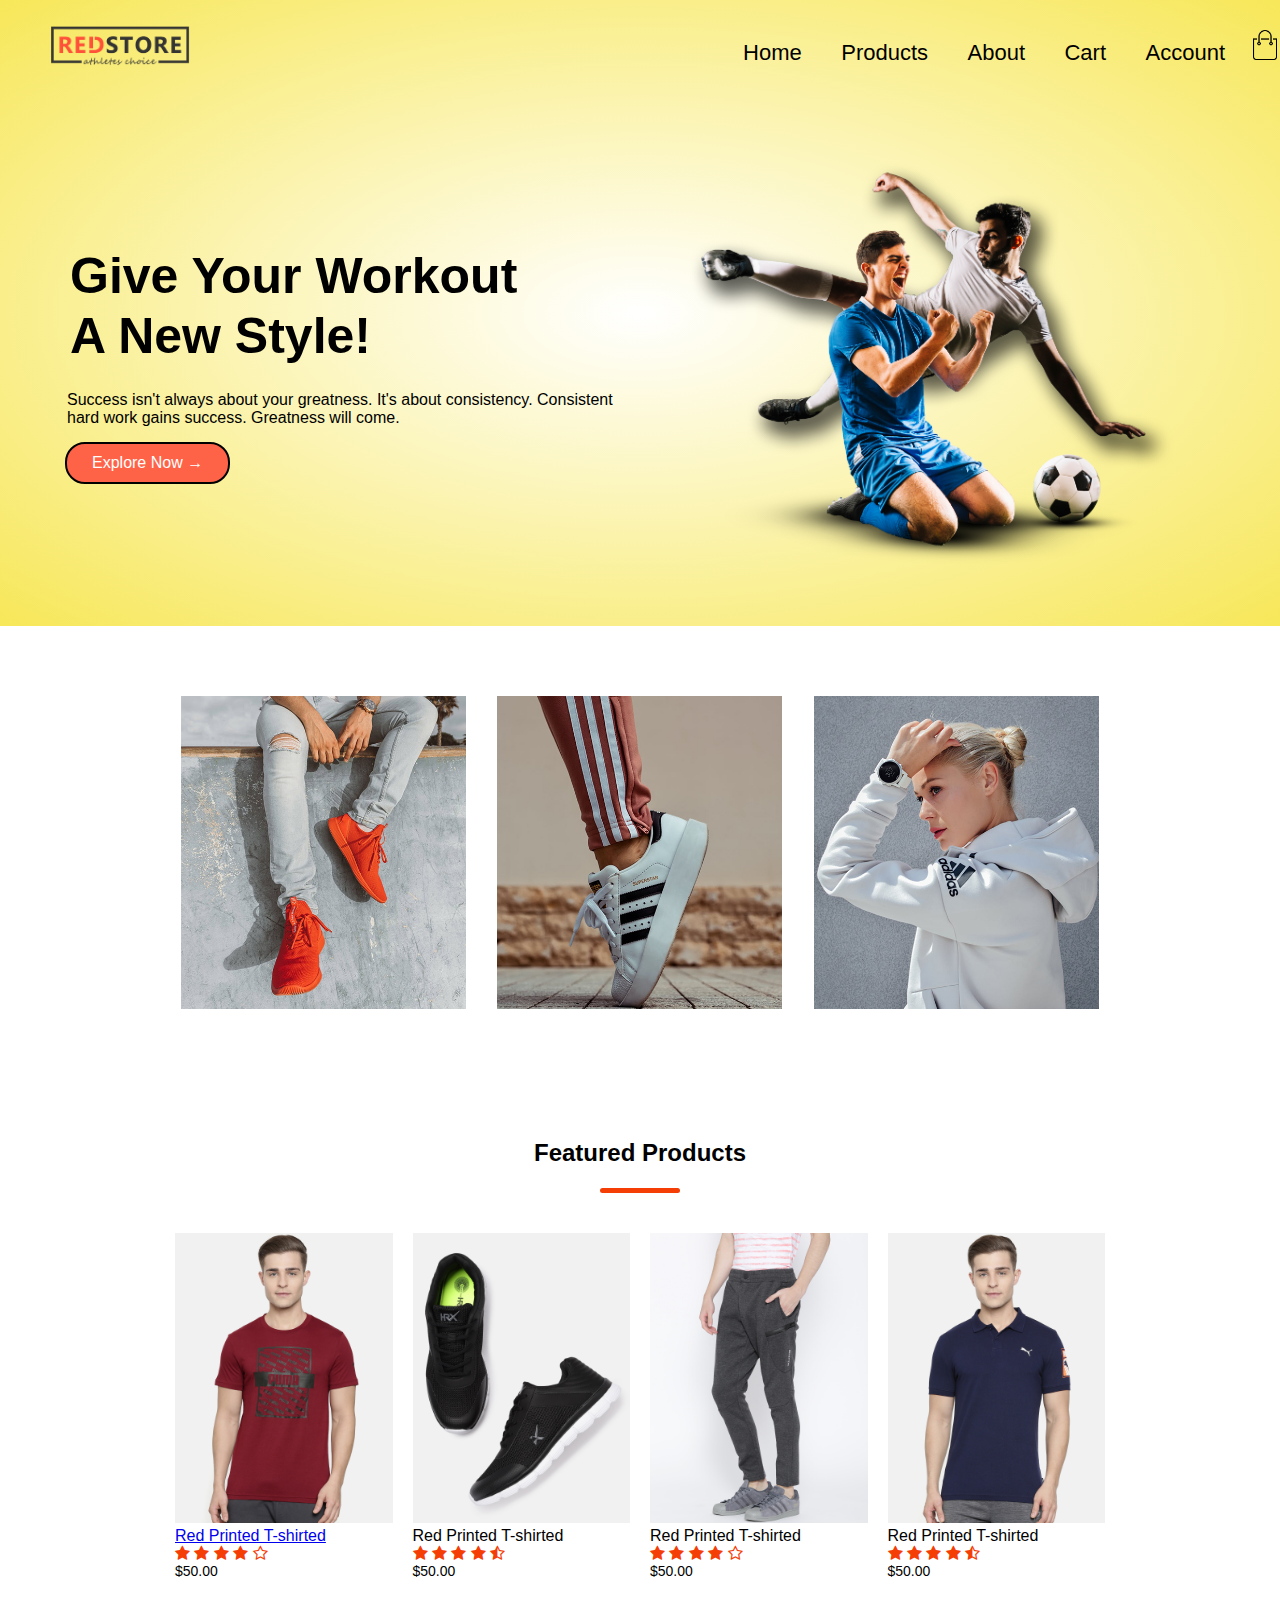
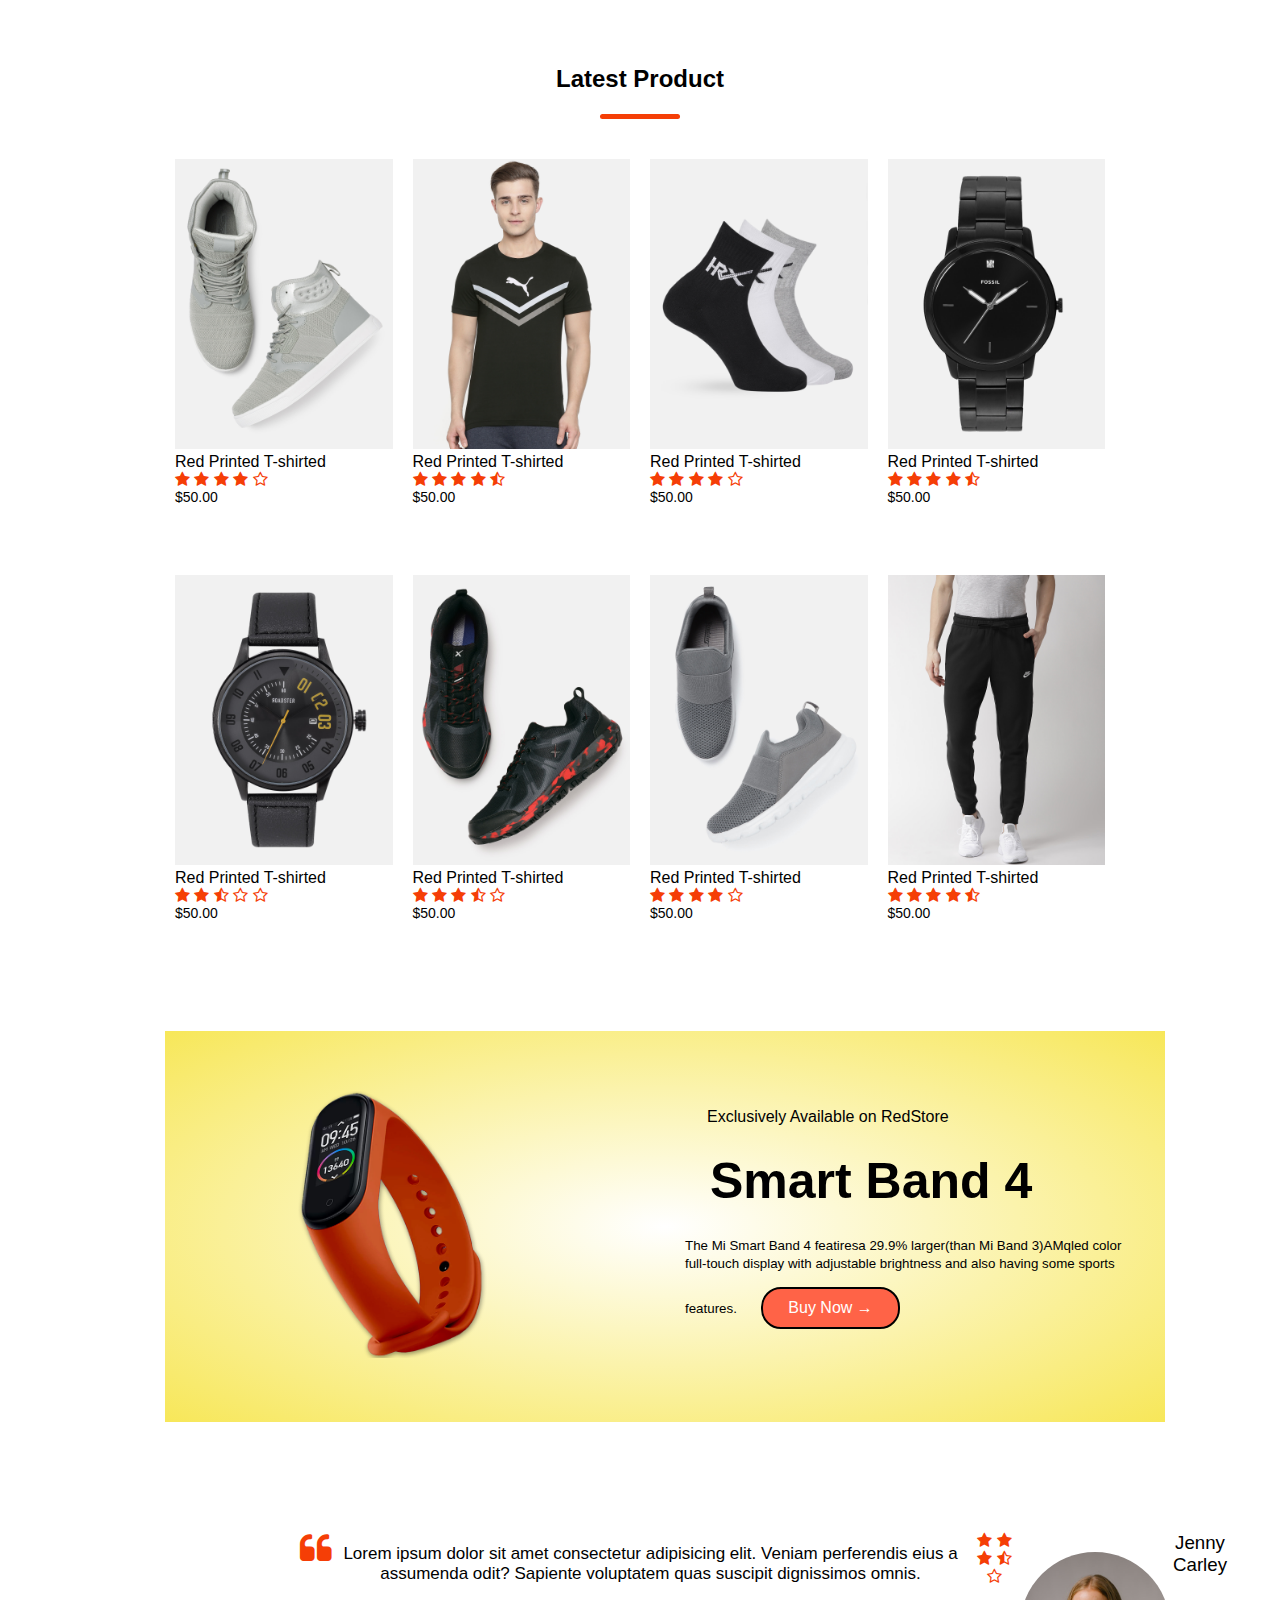
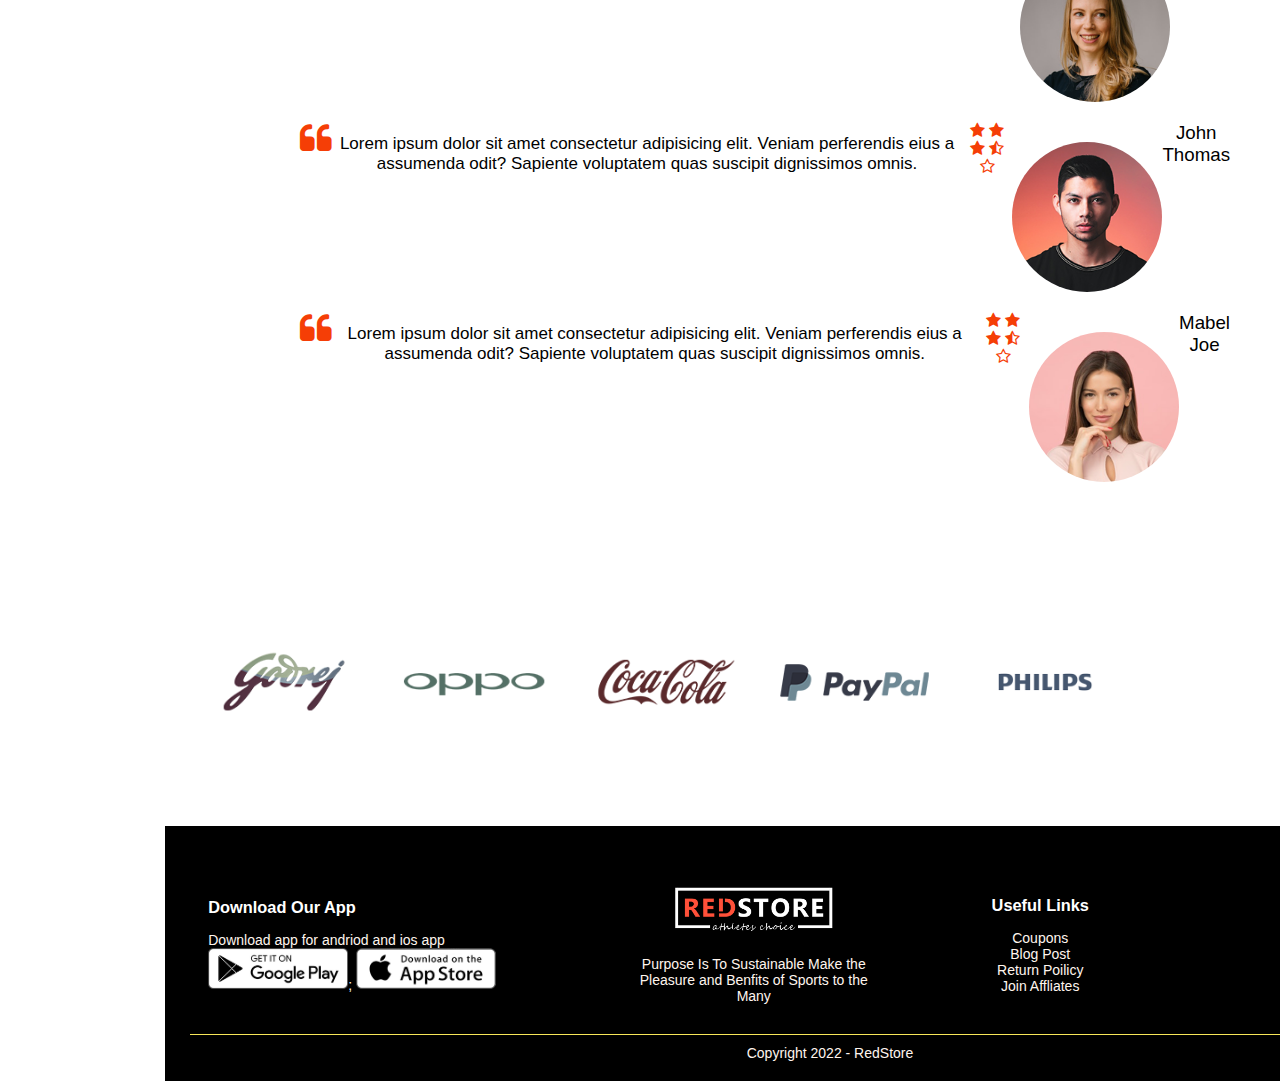
<file: index.html>
<!DOCTYPE html>
<html lang="en">
<head>
    <meta charset="UTF-8">
    <meta http-equiv="X-UA-Compatible" content="IE=edge">
    <meta name="viewport" content="width=device-width, initial-scale=1.0">
    <title>RedStore | Ecommerce Website Design</title>
    <link rel="stylesheet" href="style.css">
    <link rel="preconnect" href="https://fonts.googleapis.com">
<link rel="preconnect" href="https://fonts.gstatic.com" crossorigin>
<link rel="stylesheet" href="https://stackpath.bootstrapcdn.com/font-awesome/4.7.0/css/font-awesome.min.css">
</head>
<body>
    
    <div class="header">
        <div class="container">
            <div class="navbar">
                <div class="logo">
                    <img src="images/logo.png" width="125px">
                </div>
                <nav>
                    <ul id = "MenuItems">
                        <li><a href="index.html">Home</a></li>
                        <li><a href="product.html">Products</a></li>
                        <li><a href="products_detail.html">About</a></li>
                        <li><a href="cart.html">Cart</a></li>
                        <li><a href="account.html">Account</a></li>
                    </ul>
                </nav>
                <a href="cart.html"><img src="images/cart.png" width="30px" height="30px"></a>
                <img src="images/menu.png" class = "menu-icon" onclick="menutoggle()">
            </div>
            <div class="row">
                <div class="col-2">
                    <h1>Give Your Workout</br>A New Style!</h1>
                    <p>Success isn't always about your greatness. It's about consistency. Consistent<br> hard work gains
                        success. Greatness will come.</p>
                    <a href="" class="btn">Explore Now &#8594;</a>
                </div>
                <div class="col-2">
                    <img src="images/image1.png">
                </div>
            </div>
        </div>
     </div>
    <!-- //---Features categoried--// -->
    <div class="categories">
        <div class="small-container">
        <div class="row">
        <div class="col-3">
            <img src="images/category-1.jpg">
        </div>
        <div class="col-3">
            <img src="images/category-2.jpg">
        </div>
        <div class="col-3">
            <img src="images/category-3.jpg">
        </div>
    </div>
    </div>
    </div>
    <!-- featured  products-->
      <div class="small-container">
          <h2>Featured Products</h2>
        <div class="row">
            <div class="col-4">
                 <a href="products_detail.html"><img src="images/product-1.jpg"></a>
                 <a href="products_detail.html"> <h4>Red Printed T-shirted</h4></a>
                <div class="rating">
                    <i class="fa fa-star"></i>
                    <i class="fa fa-star"></i>
                    <i class="fa fa-star"></i>
                    <i class="fa fa-star"></i>
                    <i class="fa fa-star-o"></i>
                </div>
                <p>$50.00</p>
            </div>
            <div class="col-4">
                <img src="images/product-2.jpg">
                <h4>Red Printed T-shirted</h4>
                <div class="rating">
                    <i class="fa fa-star"></i>
                    <i class="fa fa-star"></i>
                    <i class="fa fa-star"></i>
                    <i class="fa fa-star"></i>
                    <i class="fa fa-star-half-o"></i>
                </div>
                <p>$50.00</p>
            </div>
            <div class="col-4">
                <img src="images/product-3.jpg">
                <h4>Red Printed T-shirted</h4>
                <div class="rating">
                    <i class="fa fa-star"></i>
                    <i class="fa fa-star"></i>
                    <i class="fa fa-star"></i>
                    <i class="fa fa-star"></i>
                    <i class="fa fa-star-o"></i>
                </div>
                <p>$50.00</p>
            </div>
            <div class="col-4">
                <img src="images/product-4.jpg">
                <h4>Red Printed T-shirted</h4>
                <div class="rating">
                    <i class="fa fa-star"></i>
                    <i class="fa fa-star"></i>
                    <i class="fa fa-star"></i>
                    <i class="fa fa-star"></i>
                    <i class="fa fa-star-half-o"></i>
                </div>
                <p>$50.00</p>
            </div>
            <!-- Latest Product -->
            <h2>Latest Product</h2>
            <div class="row">
                <div class="col-4">
                    <img src="images/product-5.jpg">
                    <h4>Red Printed T-shirted</h4>
                    <div class="rating">
                        <i class="fa fa-star"></i>
                        <i class="fa fa-star"></i>
                        <i class="fa fa-star"></i>
                        <i class="fa fa-star"></i>
                        <i class="fa fa-star-o"></i>
                    </div>
                    <p>$50.00</p>
                </div>
                <div class="col-4">
                    <img src="images/product-6.jpg">
                    <h4>Red Printed T-shirted</h4>
                    <div class="rating">
                        <i class="fa fa-star"></i>
                        <i class="fa fa-star"></i>
                        <i class="fa fa-star"></i>
                        <i class="fa fa-star"></i>
                        <i class="fa fa-star-half-o"></i>
                    </div>
                    <p>$50.00</p>
                </div>
                <div class="col-4">
                    <img src="images/product-7.jpg">
                    <h4>Red Printed T-shirted</h4>
                    <div class="rating">
                        <i class="fa fa-star"></i>
                        <i class="fa fa-star"></i>
                        <i class="fa fa-star"></i>
                        <i class="fa fa-star"></i>
                        <i class="fa fa-star-o"></i>
                    </div>
                    <p>$50.00</p>
                </div>
                <div class="col-4">
                    <img src="images/product-8.jpg">
                    <h4>Red Printed T-shirted</h4>
                    <div class="rating">
                        <i class="fa fa-star"></i>
                        <i class="fa fa-star"></i>
                        <i class="fa fa-star"></i>
                        <i class="fa fa-star"></i>
                        <i class="fa fa-star-half-o"></i>
                    </div>
                    <p>$50.00</p>
                </div>
                <div class="row">
                    <div class="col-4">
                        <img src="images/product-9.jpg">
                        <h4>Red Printed T-shirted</h4>
                        <div class="rating">
                            <i class="fa fa-star"></i>
                            <i class="fa fa-star"></i>
                            <i class="fa fa-star-half-o"></i>
                            <i class="fa fa-star-o"></i>
                            <i class="fa fa-star-o"></i>
                        </div>
                        <p>$50.00</p>
                    </div>
                    <div class="col-4">
                        <img src="images/product-10.jpg">
                        <h4>Red Printed T-shirted</h4>
                        <div class="rating">
                            <i class="fa fa-star"></i>
                            <i class="fa fa-star"></i>
                            <i class="fa fa-star"></i>
                            <i class="fa fa-star-half-o"></i>
                            <i class="fa fa-star-o"></i>
                        </div>
                        <p>$50.00</p>
                    </div>
                    <div class="col-4">
                        <img src="images/product-11.jpg">
                        <h4>Red Printed T-shirted</h4>
                        <div class="rating">
                            <i class="fa fa-star"></i>
                            <i class="fa fa-star"></i>
                            <i class="fa fa-star"></i>
                            <i class="fa fa-star"></i>
                            <i class="fa fa-star-o"></i>
                        </div>
                        <p>$50.00</p>
                    </div>
                    <div class="col-4">
                        <img src="images/product-12.jpg">
                        <h4>Red Printed T-shirted</h4>
                        <div class="rating">
                            <i class="fa fa-star"></i>
                            <i class="fa fa-star"></i>
                            <i class="fa fa-star"></i>
                            <i class="fa fa-star"></i>
                            <i class="fa fa-star-half-o"></i>
                        </div>
                        <p>$50.00</p>
                    </div>
                </div>
                </div>
                    <!-- ----offer------ -->
                    <div class="offer">
                        <div class="small-container">
                            <div class="row">
                                <div class="col-2">
                                    <img src="images/exclusive.png" class = "offer-img">
                                </div>
                                <div class="col-2">
                                    <p>Exclusively Available on RedStore</p>
                                    <h1>Smart Band 4</h1>
                                    <small>The Mi Smart Band 4 featiresa 29.9% larger(than Mi Band 3)AMqled color full-touch display with adjustable brightness and also having some sports features.</small>
                                    <a href=""class="btn">Buy Now &#8594</a>
                                    <!-- &#8594 showing arrow -->
                                </div>
                            </div>
                        </div>
                    </div>
            <!--  Testimonials -->
         <div class="testimonials">
             <div class="small-container">
             <div class="row">
                 <div class="col-3">
                    <i class="fa fa-quote-left"></i>  
                 <p>Lorem ipsum dolor sit amet consectetur adipisicing elit. Veniam perferendis eius a assumenda odit? Sapiente voluptatem quas suscipit dignissimos omnis.</p>
                 <div class="rating">
                    <i class="fa fa-star"></i>
                    <i class="fa fa-star"></i>
                    <i class="fa fa-star"></i>
                    <i class="fa fa-star-half-o"></i>
                    <i class="fa fa-star-o"></i>
                </div>
                <img src="images/user-1.png">
                <h3>Jenny Carley</h3>
                </div>
                 <div class="col-3">
                    <i class="fa fa-quote-left"></i>  
                 <p>Lorem ipsum dolor sit amet consectetur adipisicing elit. Veniam perferendis eius a assumenda odit? Sapiente voluptatem quas suscipit dignissimos omnis.</p>
                 <div class="rating">
                    <i class="fa fa-star"></i>
                    <i class="fa fa-star"></i>
                    <i class="fa fa-star"></i>
                    <i class="fa fa-star-half-o"></i>
                    <i class="fa fa-star-o"></i>
                </div>
                <img src="images/user-2.png">
                <h3>John Thomas</h3>
                 </div>
                 <div class="col-3">
                    <i class="fa fa-quote-left"></i>  
                 <p>Lorem ipsum dolor sit amet consectetur adipisicing elit. Veniam perferendis eius a assumenda odit? Sapiente voluptatem quas suscipit dignissimos omnis.</p>
                 <div class="rating">
                    <i class="fa fa-star"></i>
                    <i class="fa fa-star"></i>
                    <i class="fa fa-star"></i>
                    <i class="fa fa-star-half-o"></i>
                    <i class="fa fa-star-o"></i>
                </div>
                <img src="images/user-3.png">
                <h3>Mabel Joe</h3>
                 </div>
             </div>
            </div>
         </div>
  <!-- -----Brands----- -->
   <div class="brands">
       <div class="small-container">
           <div class="row">
               <div class="col-5">
                   <img src="images/logo-godrej.png">
               </div>
               <div class="col-5">
                <img src="images/logo-oppo.png">
            </div>
            <div class="col-5">
                <img src="images/logo-coca-cola.png">
            </div>
            <div class="col-5">
                <img src="images/logo-paypal.png">
            </div>
            <div class="col-5">
                <img src="images/logo-philips.png">
            </div>
           </div>
       </div>
   </div>
<!-- -----footer----- -->
<div class="footer">
    <div class="container">
        <div class="row">
            <div class="footer-col-1">
            <h3>Download Our App</h3>
             <p>Download app for andriod and ios app</p>
             <div class="logo">
                 <img src="images/play-store.png">;
                 <img src="images/app-store.png">
             </div>
        </div>
        <div class="footer-col-2">
            <img src="images/logo-white.png">
             <p>Purpose Is To Sustainable Make the Pleasure and 
                 Benfits of Sports to the Many</p>
        </div>
        <div class="footer-col-3">
          <h3>Useful Links</h3>
            <ul>
                <li>Coupons</li>
                <li>Blog Post</li>
                <li>Return Poilicy</li>
                <li>Join Affliates</li>
            </ul>
        </div>
        <div class="footer-col-4">
            <h3>Follow Us</h3>
              <ul>
                  <li>Facebook</li>
                  <li>Twitter</li>
                  <li>Instagram</li>
                  <li>Youtube</li>
              </ul>
          </div>
    </div>
    <hr>
    <p class="Copyright">Copyright 2022 - RedStore</p>
    </div>
</div>
<!-- ----js for toogle menu----- -->
<script>
    var MenuItems = document.getElementById("MenuItems");

    MenuItems.style.maxHeight = "0px";
    function menutoggle(){
        if(MenuItems.style.maxHeight == "0px")
        {
            MenuItems.style.maxHeight = "200px";
        }
        else{
            MenuItems.style.maxHeight = "0px";
        }
    }
</script>

</body>
</html>
</file>
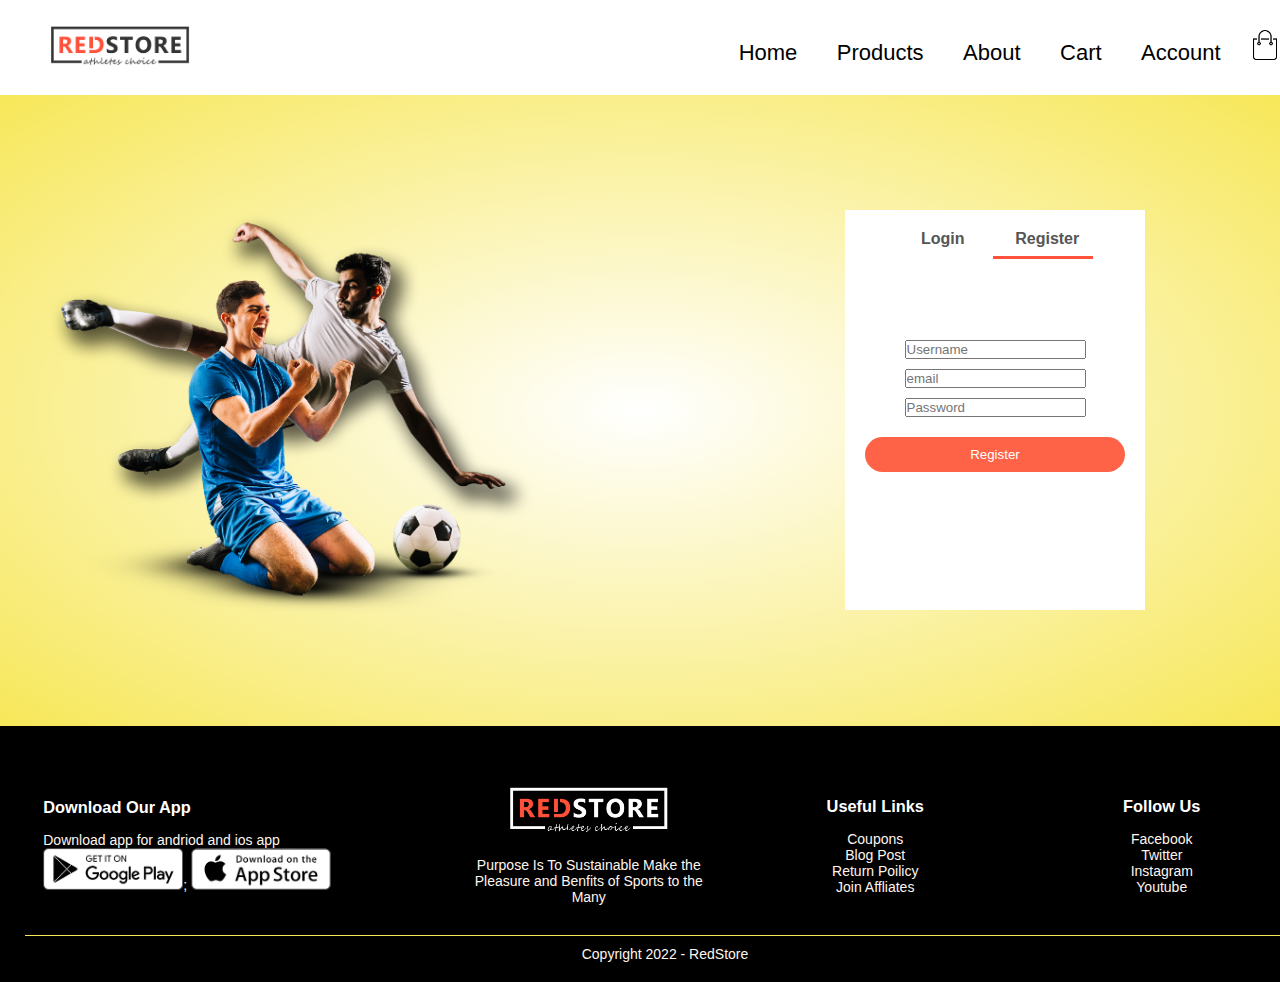
<file: account.html>
<!DOCTYPE html>
<html lang="en">
<head>
    <meta charset="UTF-8">
    <meta http-equiv="X-UA-Compatible" content="IE=edge">
    <meta name="viewport" content="width=device-width, initial-scale=1.0">
    <title> All Products RedStore | Ecommerce Website Design</title>
    <link rel="stylesheet" href="style.css">
    <link rel="preconnect" href="https://fonts.googleapis.com">
<link rel="preconnect" href="https://fonts.gstatic.com" crossorigin>
<link rel="stylesheet" href="https://stackpath.bootstrapcdn.com/font-awesome/4.7.0/css/font-awesome.min.css">
</head>
<body>
        <div class="container">
            <div class="navbar">
                <div class="logo">
                   <a href="index.html"><img src="images/logo.png" width="125px"></a> 
                </div>
                <nav>
                    <ul id = "MenuItems">
                        <li><a href="index.html">Home</a></li>
                        <li><a href="product.html">Products</a></li>
                        <li><a href="products_detail.html">About</a></li>
                        <li><a href="cart.html">Cart</a></li>
                        <li><a href="account.html">Account</a></li>
                    </ul>
                <img src="images/cart.png" width="30px" height="30px">
                <img src="images/menu.png" class = "menu-icon" oneclick="menutoggle()">
            </div>
        </div>
        <!-- ----Account page----- -->
    <div class="account-page">
        <div class="container">
            <div class="row">
                <div class="col-2">
                    <img src="images/image1.png" width = "100%">
                </div>
                <div class="col-2">
                    <div class="form-container">
                <div class="form-btn">
                 <span onclick="login()">Login</span>
                    <span onclick ="register()">Register</span>
                    <hr id="Indicator"> 
                </div>
                <form id="LoginForm">
                    <input type="text" placeholder="Username" style="margin-bottom: 10px;">
                    <br>
                    <input type="password" placeholder="Password" style="margin-bottom: 10px;">
                    <br>
                    <button type="submit" class="btn" style="margin-bottom: 10px;">Login</button>
                    <br>
                    <a href="">Forgot Password</a>
                </form>                
                 <form id="RegForm">
                    <input type="text" placeholder="Username" style="margin-bottom: 10px;">
                    <input type="email" placeholder="email" style="margin-bottom: 10px;">
                    <input type="passowrd" placeholder="Password" style="margin-bottom: 10px;">
                    <button type="submit" class="btn">Register</button>
                    
                </form>

                    </div>
                </div>
            </div>
        </div>
    </div>


        <!-- ---footer---- -->
<div class="footer">
    <div class="container">
        <div class="row">
            <div class="footer-col-1">
            <h3>Download Our App</h3>
             <p>Download app for andriod and ios app</p>
             <div class="logo">
                 <img src="images/play-store.png">;
                 <img src="images/app-store.png">
             </div>
        </div>
        <div class="footer-col-2">
            <img src="images/logo-white.png">
             <p>Purpose Is To Sustainable Make the Pleasure and 
                 Benfits of Sports to the Many</p>
        </div>
        <div class="footer-col-3">
          <h3>Useful Links</h3>
            <ul>
                <li>Coupons</li>
                <li>Blog Post</li>
                <li>Return Poilicy</li>
                <li>Join Affliates</li>
            </ul>
        </div>
        <div class="footer-col-4">
            <h3>Follow Us</h3>
              <ul>
                  <li>Facebook</li>
                  <li>Twitter</li>
                  <li>Instagram</li>
                  <li>Youtube</li>
              </ul>
          </div>
    </div>
    <hr>
    <p class="Copyright">Copyright 2022 - RedStore</p>
    </div>             
</div>
<!-- ----js for toogle menu----- -->
<script>
    var MenuItems = document.getElementById("MenuItems");

    MenuItems.style.maxHeight = "0px";
    function menutoggle(){
        if(MenuItems.style.maxHeight == "0px")
        {
            MenuItems.style.maxHeight = "200px";
        }
        else{
            MenuItems.style.maxHeight = "0px";
        }
    }
</script>

<!-- //  js for toggle form---- -->
  <script>
    var LoginForm = document.getElementById("LoginForm");
    var RegForm = document.getElementById("RegForm");
    var Indicator = document.getElementById("Indicator");


    function register(){
        RegForm.style.transform = "translateX(0px)";
        LoginForm.style.transform = "translateX(0px)";
        Indicator.style.transform = "translateX(100px)";
    }
    function login(){
        RegForm.style.transform = "translateX(300px)";
        LoginForm.style.transform = "translateX(300px)";
        Indicator.style.transform = "translateX(0px)";
    }

  </script>


</body>
</html>
</file>
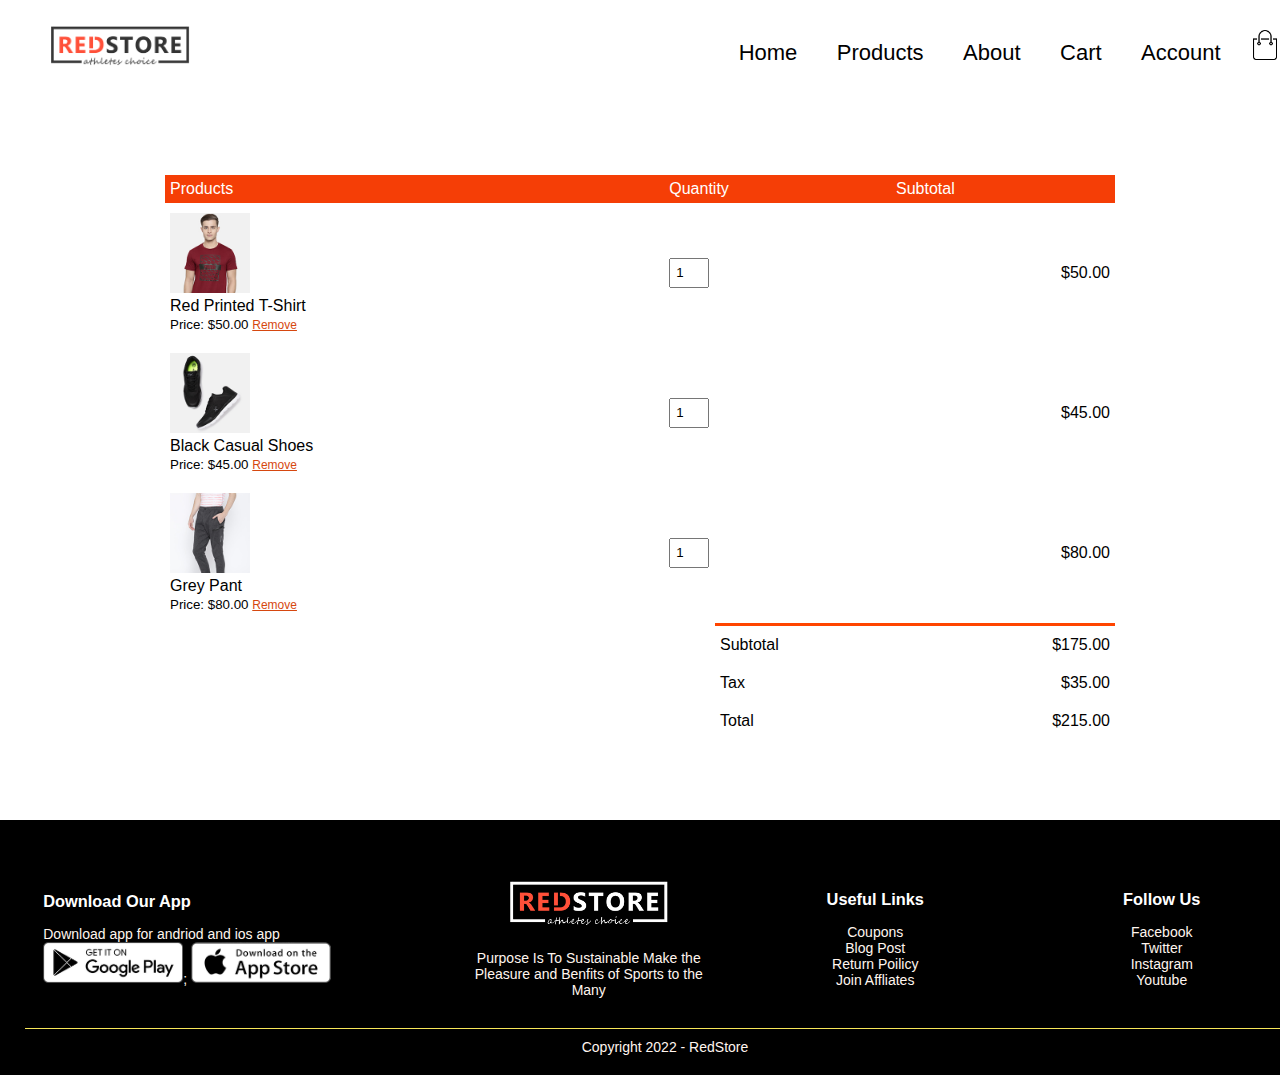
<file: cart.html>
<!DOCTYPE html>
<html lang="en">
<head>
    <meta charset="UTF-8">
    <meta http-equiv="X-UA-Compatible" content="IE=edge">
    <meta name="viewport" content="width=device-width, initial-scale=1.0">
    <title> All Products RedStore | Ecommerce Website Design</title>
    <link rel="stylesheet" href="style.css">
    <link rel="preconnect" href="https://fonts.googleapis.com">
<link rel="preconnect" href="https://fonts.gstatic.com" crossorigin>
<link rel="stylesheet" href="https://stackpath.bootstrapcdn.com/font-awesome/4.7.0/css/font-awesome.min.css">
</head>
<body>
        <div class="container">
            <div class="navbar">
                <div class="logo">
                    <img src="images/logo.png" width="125px">
                </div>
                <nav>
                    <ul id = "MenuItems">
                        <li><a href="index.html">Home</a></li>
                        <li><a href="product.html">Products</a></li>
                        <li><a href="products_detail.html">About</a></li>
                        <li><a href="cart.html">Cart</a></li>
                        <li><a href="account.html">Account</a></li>
                    </ul>
                <img src="images/cart.png" width="30px" height="30px">
                <img src="images/menu.png" class = "menu-icon" oneclick="menutoggle()">
            </div>
        </div>
        <!-- ---card items details---- -->
        <div class="small-container cart-page">
          <table>
              <tr> 
                  <th>Products</th>
                  <th>Quantity</th>
                  <th>Subtotal</th>
              </tr>
              <tr>
                <td>
                    <div class="card-info-1"> 
                        <img src="images/buy-1.jpg" >
                    <div>
                        <p>Red Printed T-Shirt</p>
                        <small>Price: $50.00 </small>
                        <a href="">Remove</a>
                    </div>
                </div>
                </td>
                <td><input type="number" value="1"></td>
                 <td>$50.00</td>
              </tr>
              <tr>
                <td>
                    <div class="card-info-1"> 
                        <img src="images/buy-2.jpg" >
                    <div>
                        <p>Black Casual Shoes</p>
                        <small>Price: $45.00 </small>
                        <a href="">Remove</a>
                    </div>
                </div>
                </td>
                <td><input type="number" value="1"></td>
                 <td>$45.00</td>
              </tr>
              <tr>
                <td>
                    <div class="card-info-1"> 
                        <img src="images/buy-3.jpg" >
                    <div>
                        <p>Grey Pant</p>
                        <small>Price: $80.00 </small>
                        <a href="">Remove</a>
                    </div>
                </div>
                </td>
                <td><input type="number" value="1"></td>
                 <td>$80.00</td>
              </tr>
          </table>
<div class="total-price">
    <table>
        <tr>
            <td>Subtotal</td>
            <td>$175.00</td>
        </tr>
        <tr>
            <td>Tax</td>
            <td>$35.00</td>
        </tr>
        <tr>
            <td>Total</td>
            <td>$215.00</td>
        </tr>
    </table>
</div>




        </div>
        <!-- ---footer---- -->
<div class="footer">
    <div class="container">
        <div class="row">
            <div class="footer-col-1">
            <h3>Download Our App</h3>
             <p>Download app for andriod and ios app</p>
             <div class="logo">
                 <img src="images/play-store.png">;
                 <img src="images/app-store.png">
             </div>
        </div>
        <div class="footer-col-2">
            <img src="images/logo-white.png">
             <p>Purpose Is To Sustainable Make the Pleasure and 
                 Benfits of Sports to the Many</p>
        </div>
        <div class="footer-col-3">
          <h3>Useful Links</h3>
            <ul>
                <li>Coupons</li>
                <li>Blog Post</li>
                <li>Return Poilicy</li>
                <li>Join Affliates</li>
            </ul>
        </div>
        <div class="footer-col-4">
            <h3>Follow Us</h3>
              <ul>
                  <li>Facebook</li>
                  <li>Twitter</li>
                  <li>Instagram</li>
                  <li>Youtube</li>
              </ul>
          </div>
    </div>
    <hr>
    <p class="Copyright">Copyright 2022 - RedStore</p>
    </div>             
</div>
<!-- ----js for toogle menu----- -->
<script>
    var MenuItems = document.getElementById("MenuItems");

    MenuItems.style.maxHeight = "0px";
    function menutoggle(){
        if(MenuItems.style.maxHeight == "0px")
        {
            MenuItems.style.maxHeight = "200px";
        }
        else{
            MenuItems.style.maxHeight = "0px";
        }
    }
</script>

</body>
</html>
</file>
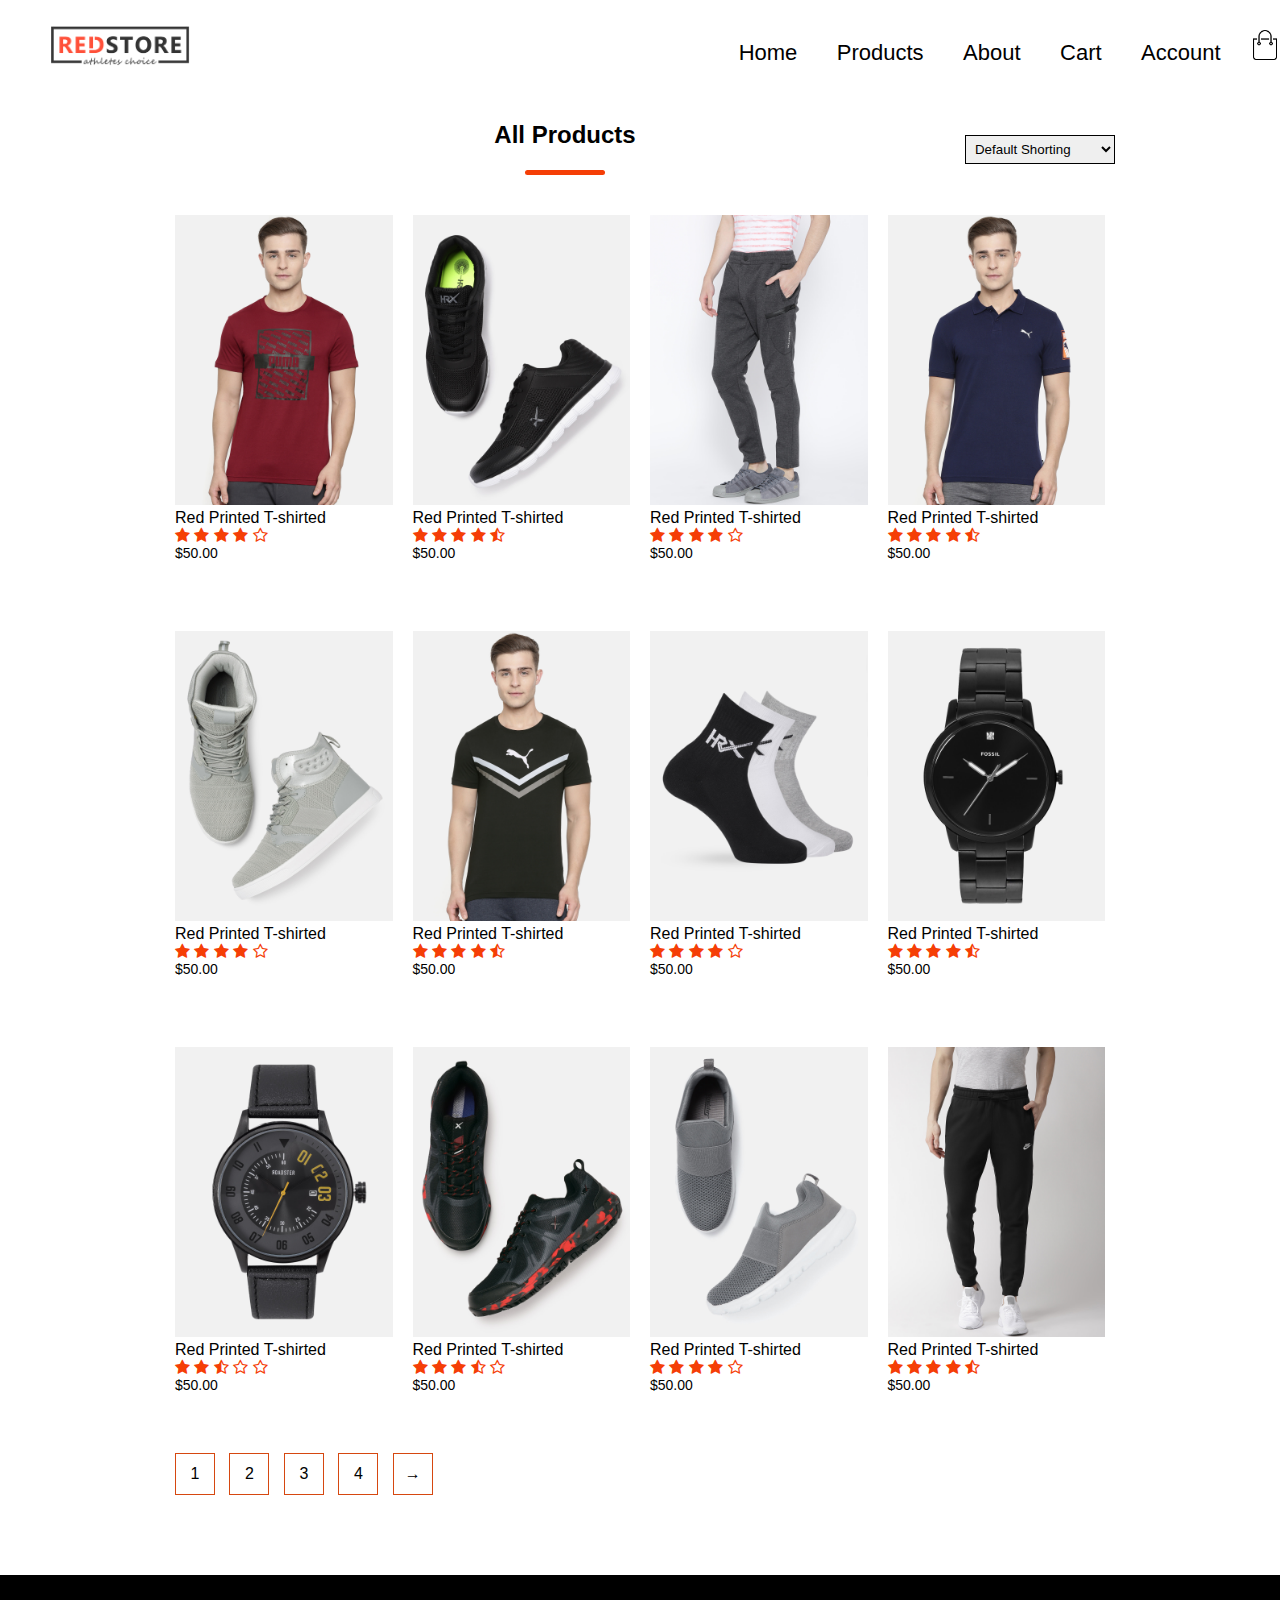
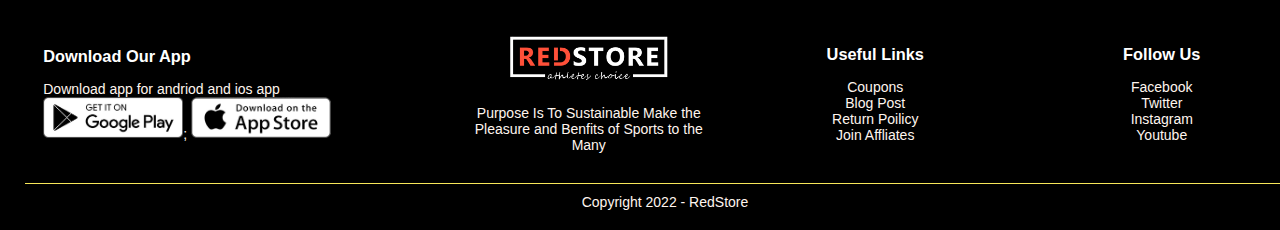
<file: product.html>
<!DOCTYPE html>
<html lang="en">
<head>
    <meta charset="UTF-8">
    <meta http-equiv="X-UA-Compatible" content="IE=edge">
    <meta name="viewport" content="width=device-width, initial-scale=1.0">
    <title> All Products RedStore | Ecommerce Website Design</title>
    <link rel="stylesheet" href="style.css">
    <link rel="preconnect" href="https://fonts.googleapis.com">
<link rel="preconnect" href="https://fonts.gstatic.com" crossorigin>
<link rel="stylesheet" href="https://stackpath.bootstrapcdn.com/font-awesome/4.7.0/css/font-awesome.min.css">
</head>
<body>
        <div class="container">
            <div class="navbar">
                <div class="logo">
                    <img src="images/logo.png" width="125px">
                </div>
                <nav>
                    <ul id = "MenuItems">
                        <li><a href="index.html">Home</a></li>
                        <li><a href="product.html">Products</a></li>
                        <li><a href="products_detail.html">About</a></li>
                        <li><a href="cart.html">Cart</a></li>
                        <li><a href="account.html">Account</a></li>
                    </ul>
                <img src="images/cart.png" width="30px" height="30px">
                <img src="images/menu.png" class = "menu-icon" oneclick="menutoggle()">
            </div>
        </div>
      <div class="small-container">
          <div class="row row-2">
              <h2>All Products</h2>
              <select>
                  <option>Default Shorting</option>
                  <option>Short By Prize</option>
                  <option>Shoet By Popularity</option>
                  <option>Short By Rating</option>
                  <option>Short By Sale</option>
              </select>
          </div>
        <div class="row">
            <div class="col-4">
                <img src="images/product-1.jpg">
                <h4>Red Printed T-shirted</h4>
                <div class="rating">
                    <i class="fa fa-star"></i>
                    <i class="fa fa-star"></i>
                    <i class="fa fa-star"></i>
                    <i class="fa fa-star"></i>
                    <i class="fa fa-star-o"></i>
                </div>
                <p>$50.00</p>
            </div>
            <div class="col-4">
                <img src="images/product-2.jpg">
                <h4>Red Printed T-shirted</h4>
                <div class="rating">
                    <i class="fa fa-star"></i>
                    <i class="fa fa-star"></i>
                    <i class="fa fa-star"></i>
                    <i class="fa fa-star"></i>
                    <i class="fa fa-star-half-o"></i>
                </div>
                <p>$50.00</p>
            </div>
            <div class="col-4">
                <img src="images/product-3.jpg">
                <h4>Red Printed T-shirted</h4>
                <div class="rating">
                    <i class="fa fa-star"></i>
                    <i class="fa fa-star"></i>
                    <i class="fa fa-star"></i>
                    <i class="fa fa-star"></i>
                    <i class="fa fa-star-o"></i>
                </div>
                <p>$50.00</p>
            </div>
            <div class="col-4">
                <img src="images/product-4.jpg">
                <h4>Red Printed T-shirted</h4>
                <div class="rating">
                    <i class="fa fa-star"></i>
                    <i class="fa fa-star"></i>
                    <i class="fa fa-star"></i>
                    <i class="fa fa-star"></i>
                    <i class="fa fa-star-half-o"></i>
                </div>
                <p>$50.00</p>
            </div>
            </div>
            <div class="row">
                <div class="col-4">
                    <img src="images/product-5.jpg">
                    <h4>Red Printed T-shirted</h4>
                    <div class="rating">
                        <i class="fa fa-star"></i>
                        <i class="fa fa-star"></i>
                        <i class="fa fa-star"></i>
                        <i class="fa fa-star"></i>
                        <i class="fa fa-star-o"></i>
                    </div>
                    <p>$50.00</p>
                </div>
                <div class="col-4">
                    <img src="images/product-6.jpg">
                    <h4>Red Printed T-shirted</h4>
                    <div class="rating">
                        <i class="fa fa-star"></i>
                        <i class="fa fa-star"></i>
                        <i class="fa fa-star"></i>
                        <i class="fa fa-star"></i>
                        <i class="fa fa-star-half-o"></i>
                    </div>
                    <p>$50.00</p>
                </div>
                <div class="col-4">
                    <img src="images/product-7.jpg">
                    <h4>Red Printed T-shirted</h4>
                    <div class="rating">
                        <i class="fa fa-star"></i>
                        <i class="fa fa-star"></i>
                        <i class="fa fa-star"></i>
                        <i class="fa fa-star"></i>
                        <i class="fa fa-star-o"></i>
                    </div>
                    <p>$50.00</p>
                </div>
                <div class="col-4">
                    <img src="images/product-8.jpg">
                    <h4>Red Printed T-shirted</h4>
                    <div class="rating">
                        <i class="fa fa-star"></i>
                        <i class="fa fa-star"></i>
                        <i class="fa fa-star"></i>
                        <i class="fa fa-star"></i>
                        <i class="fa fa-star-half-o"></i>
                    </div>
                    <p>$50.00</p>
                </div>
                <div class="row">
                    <div class="col-4">
                        <img src="images/product-9.jpg">
                        <h4>Red Printed T-shirted</h4>
                        <div class="rating">
                            <i class="fa fa-star"></i>
                            <i class="fa fa-star"></i>
                            <i class="fa fa-star-half-o"></i>
                            <i class="fa fa-star-o"></i>
                            <i class="fa fa-star-o"></i>
                        </div>
                        <p>$50.00</p>
                    </div>
                    <div class="col-4">
                        <img src="images/product-10.jpg">
                        <h4>Red Printed T-shirted</h4>
                        <div class="rating">
                            <i class="fa fa-star"></i>
                            <i class="fa fa-star"></i>
                            <i class="fa fa-star"></i>
                            <i class="fa fa-star-half-o"></i>
                            <i class="fa fa-star-o"></i>
                        </div>
                        <p>$50.00</p>
                    </div>
                    <div class="col-4">
                        <img src="images/product-11.jpg">
                        <h4>Red Printed T-shirted</h4>
                        <div class="rating">
                            <i class="fa fa-star"></i>
                            <i class="fa fa-star"></i>
                            <i class="fa fa-star"></i>
                            <i class="fa fa-star"></i>
                            <i class="fa fa-star-o"></i>
                        </div>
                        <p>$50.00</p>
                    </div>
                    <div class="col-4">
                        <img src="images/product-12.jpg">
                        <h4>Red Printed T-shirted</h4>
                        <div class="rating">
                            <i class="fa fa-star"></i>
                            <i class="fa fa-star"></i>
                            <i class="fa fa-star"></i>
                            <i class="fa fa-star"></i>
                            <i class="fa fa-star-half-o"></i>
                        </div>
                        <p>$50.00</p>
                    </div>
                </div>
             </div>
            <div class="page-btn">
                 <span>1</span>
                 <span>2</span>
                 <span>3</span>
                 <span>4</span>
                 <span>&#8594;</span>
            </div>
             </div>

<!-- -----footer----- -->
<div class="footer">
    <div class="container">
        <div class="row">
            <div class="footer-col-1">
            <h3>Download Our App</h3>
             <p>Download app for andriod and ios app</p>
             <div class="logo">
                 <img src="images/play-store.png">;
                 <img src="images/app-store.png">
             </div>
        </div>
        <div class="footer-col-2">
            <img src="images/logo-white.png">
             <p>Purpose Is To Sustainable Make the Pleasure and 
                 Benfits of Sports to the Many</p>
        </div>
        <div class="footer-col-3">
          <h3>Useful Links</h3>
            <ul>
                <li>Coupons</li>
                <li>Blog Post</li>
                <li>Return Poilicy</li>
                <li>Join Affliates</li>
            </ul>
        </div>
        <div class="footer-col-4">
            <h3>Follow Us</h3>
              <ul>
                  <li>Facebook</li>
                  <li>Twitter</li>
                  <li>Instagram</li>
                  <li>Youtube</li>
              </ul>
          </div>
    </div>
    <hr>
    <p class="Copyright">Copyright 2022 - RedStore</p>
    </div>
</div>
<!-- ----js for toogle menu----- -->
<script>
    var MenuItems = document.getElementById("MenuItems");

    MenuItems.style.maxHeight = "0px";
    function menutoggle(){
        if(MenuItems.style.maxHeight == "0px")
        {
            MenuItems.style.maxHeight = "200px";
        }
        else{
            MenuItems.style.maxHeight = "0px";
        }
    }
</script>

</body>
</html>
</file>
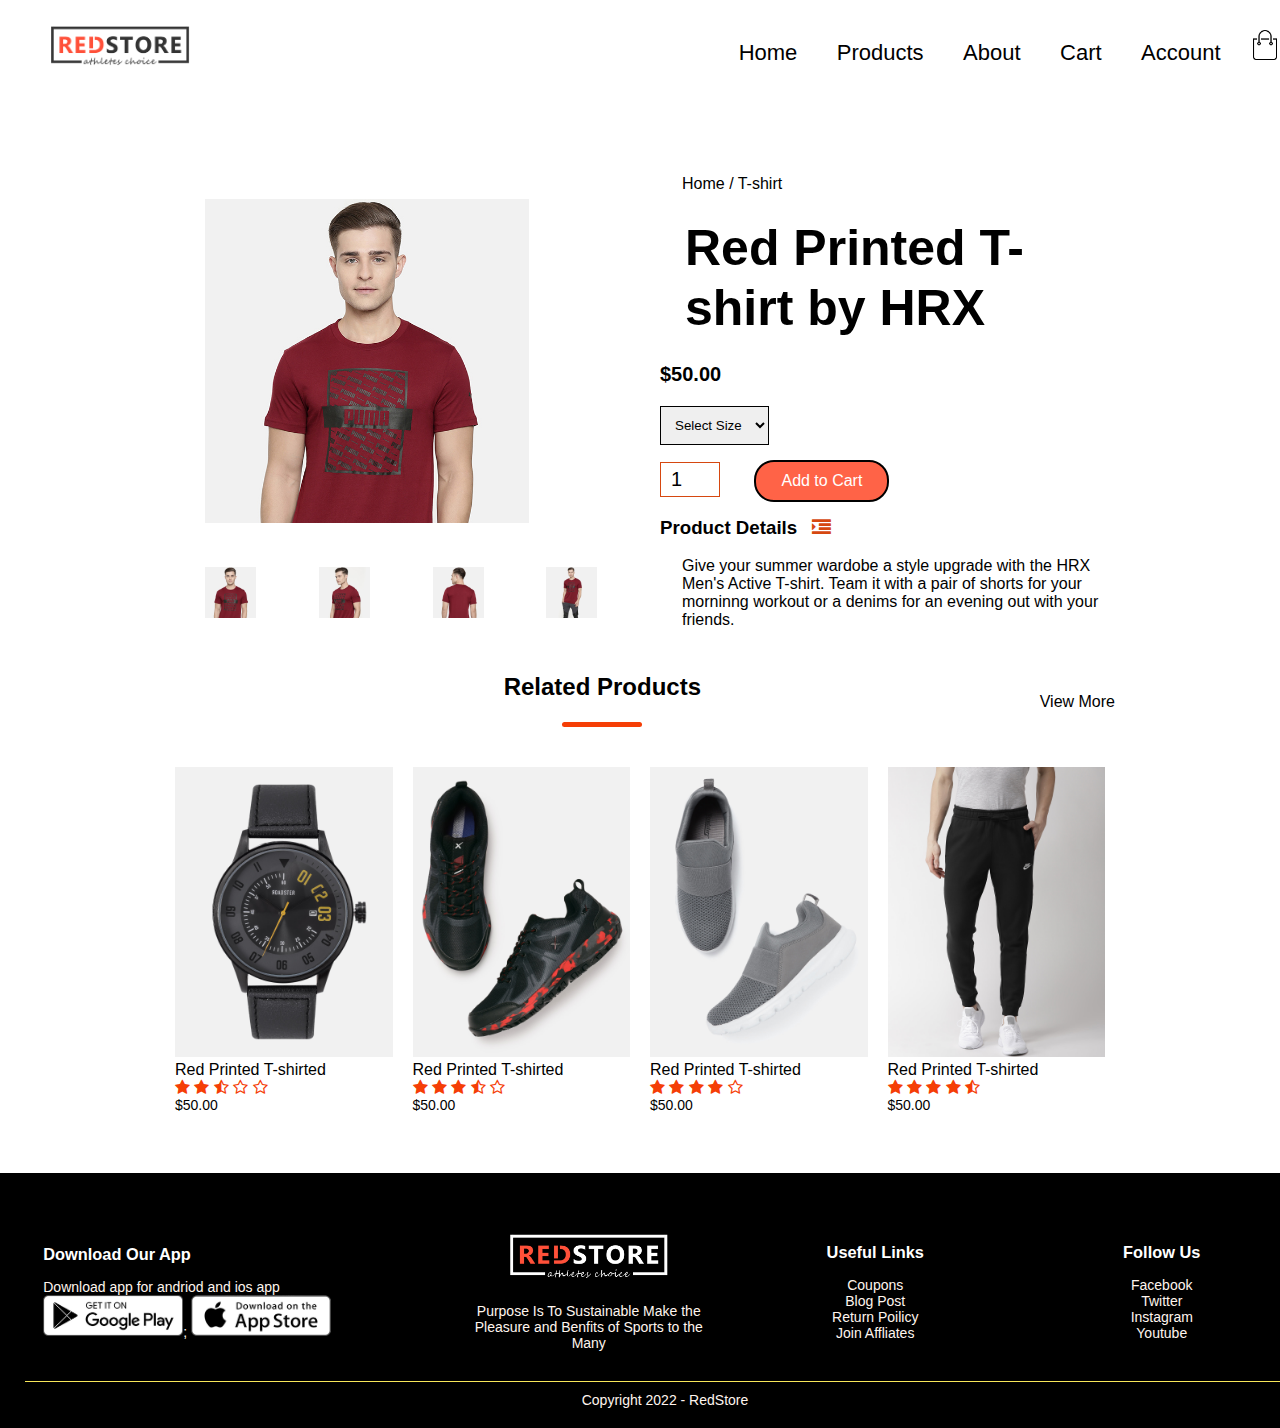
<file: products_detail.html>
<!DOCTYPE html>
<html lang="en">
<head>
    <meta charset="UTF-8">
    <meta http-equiv="X-UA-Compatible" content="IE=edge">
    <meta name="viewport" content="width=device-width, initial-scale=1.0">
    <title> All Products RedStore | Ecommerce Website Design</title>
    <link rel="stylesheet" href="style.css">
    <link rel="preconnect" href="https://fonts.googleapis.com">
<link rel="preconnect" href="https://fonts.gstatic.com" crossorigin>
<link rel="stylesheet" href="https://stackpath.bootstrapcdn.com/font-awesome/4.7.0/css/font-awesome.min.css">
</head>
<body>
        <div class="container">
            <div class="navbar">
                <div class="logo">
                    <img src="images/logo.png" width="125px">
                </div>
                <nav>
                    <ul id = "MenuItems">
                        <li><a href="index.html">Home</a></li>
                        <li><a href="product.html">Products</a></li>
                        <li><a href="products_detail.html">About</a></li>
                        <li><a href="cart.html">Cart</a></li>
                        <li><a href="account.html">Account</a></li>
                    </ul>
                <img src="images/cart.png" width="30px" height="30px">
                <img src="images/menu.png" class = "menu-icon" oneclick="menutoggle()">
            </div>
        </div>
        <!-- -------single products details------- -->
        <div class="small-container single-product">
            <div class="row">
                <div class="col-2">
                    <img src="images/gallery-1.jpg" width ="100%" id="ProductImg">
                    <div class="small-img-row">
                        <div class="small-img-col">
                            <img src="images/gallery-1.jpg" width="100%" 
                            class = "small-img">
                        </div>
                        <div class="small-img-col">
                            <img src="images/gallery-2.jpg" width="100%"
                            class = "small-img">
                        </div>
                        <div class="small-img-col">
                            <img src="images/gallery-3.jpg" width="100%"
                            class = "small-img">
                        </div>
                        <div class="small-img-col">
                            <img src="images/gallery-4.jpg" width="100%"
                            class = "small-img">
                        </div>
                    </div>
                </div>
                <div class="col-2">
                         <p>Home / T-shirt</p>
                         <h1>Red Printed T-shirt by HRX</h1>
                         <h4>$50.00</h4>
                         <select>
                             <option>Select Size</option>
                             <option>XXL</option>
                             <option>XL</option>
                             <option>Large</option>
                             <option>Medium</option>
                             <option>Small</option>
                             <option>XS</option>
                         </select>
                         <input type="number" value ="1">
                         <a href="" class="btn">Add to Cart</a>
                     
                         <h3>Product Details <i class = "fa fa-indent"></i></h3>
                         <br>
                     <p>Give your summer wardobe a style upgrade with the HRX Men's Active T-shirt. Team it with  a pair of shorts for your morninng workout or a denims for an evening out with your friends.</p>
                        </br>
                </div>
            </div>
        </div>
        <!-- -----title----- -->
        <div class="small-container">
            <div class="row row-2">
            <h2>Related Products</h2>
            <p>View More</p>
            </div>
        </div>
        <!-- ---products---- -->
      <div class="small-container">
                <div class="row">
                    <div class="col-4">
                        <img src="images/product-9.jpg">
                        <h4>Red Printed T-shirted</h4>
                        <div class="rating">
                            <i class="fa fa-star"></i>
                            <i class="fa fa-star"></i>
                            <i class="fa fa-star-half-o"></i>
                            <i class="fa fa-star-o"></i>
                            <i class="fa fa-star-o"></i>
                        </div>
                        <p>$50.00</p>
                    </div>
                    <div class="col-4">
                        <img src="images/product-10.jpg">
                        <h4>Red Printed T-shirted</h4>
                        <div class="rating">
                            <i class="fa fa-star"></i>
                            <i class="fa fa-star"></i>
                            <i class="fa fa-star"></i>
                            <i class="fa fa-star-half-o"></i>
                            <i class="fa fa-star-o"></i>
                        </div>
                        <p>$50.00</p>
                    </div>
                    <div class="col-4">
                        <img src="images/product-11.jpg">
                        <h4>Red Printed T-shirted</h4>
                        <div class="rating">
                            <i class="fa fa-star"></i>
                            <i class="fa fa-star"></i>
                            <i class="fa fa-star"></i>
                            <i class="fa fa-star"></i>
                            <i class="fa fa-star-o"></i>
                        </div>
                        <p>$50.00</p>
                    </div>
                    <div class="col-4">
                        <img src="images/product-12.jpg">
                        <h4>Red Printed T-shirted</h4>
                        <div class="rating">
                            <i class="fa fa-star"></i>
                            <i class="fa fa-star"></i>
                            <i class="fa fa-star"></i>
                            <i class="fa fa-star"></i>
                            <i class="fa fa-star-half-o"></i>
                        </div>
                        <p>$50.00</p>
                    </div>
                </div>
             </div>
             </div>

<!-- -----footer----- -->
<div class="footer">
    <div class="container">
        <div class="row">
            <div class="footer-col-1">
            <h3>Download Our App</h3>
             <p>Download app for andriod and ios app</p>
             <div class="logo">
                 <img src="images/play-store.png">;
                 <img src="images/app-store.png">
             </div>
        </div>
        <div class="footer-col-2">
            <img src="images/logo-white.png">
             <p>Purpose Is To Sustainable Make the Pleasure and 
                 Benfits of Sports to the Many</p>
        </div>
        <div class="footer-col-3">
          <h3>Useful Links</h3>
            <ul>
                <li>Coupons</li>
                <li>Blog Post</li>
                <li>Return Poilicy</li>
                <li>Join Affliates</li>
            </ul>
        </div>
        <div class="footer-col-4">
            <h3>Follow Us</h3>
              <ul>
                  <li>Facebook</li>
                  <li>Twitter</li>
                  <li>Instagram</li>
                  <li>Youtube</li>
              </ul>
          </div>
    </div>
    <hr>
    <p class="Copyright">Copyright 2022 - RedStore</p>
    </div>
</div>

<!-- ----js for toogle menu----- -->
<script>
    var MenuItems = document.getElementById("MenuItems");

    MenuItems.style.maxHeight = "0px";
    function menutoggle(){
        if(MenuItems.style.maxHeight == "0px")
        {
            MenuItems.style.maxHeight = "200px";
        }
        else{
            MenuItems.style.maxHeight = "0px";
        }
    }
</script>
<!-- ----js for product gallery---- -->

<script>
    var ProductImg = document.getElementById("ProductImg");
    var SmallImg = document.getElementsByClassName("small-img");
    
    SmallImg[0].oneclick = function()
    {
        ProductImg.src = SmallImg[0].src;
    }  
    SmallImg[1].oneclick = function()
    {
        ProductImg.src = SmallImg[1].src;
    }  
    SmallImg[2].oneclick = function()
    {
        ProductImg.src = SmallImg[2].src;
    }  
    SmallImg[3].oneclick = function()
    {
        ProductImg.src = SmallImg[3].src;
    }   
</script>

</body>
</html>
</file>
<file: style.css>
*{
    margin: 0;
    padding: 0;
    box-sizing: border-box;
}
body{
    font-family: 'Poppins', sans-serif;
}
.header{
    background: radial-gradient(white, #f7e759);
}
.container{
    width:1330px;
    margin: auto;
    padding-left: 25px;
    padding-right: 25px;
}
.navbar{
    display: flex;
    align-items: center;
    padding: 25px;
}
nav{
   flex: 1;
   text-align: right ;
}
.navbar ul{
  display: inline-block;
  list-style: none;
}
.navbar ul li{
    display:inline-block;
    margin-right: 15px;
    padding: 10px;
    font-size: 22px;
}
.navbar ul li a{
    text-decoration: none;
    color: black;
    font-weight: 500;
}
.row{
    display: flex;
    align-items: center;
    flex-wrap: wrap;
    justify-content: space-around;
}
.col-2{
    flex-basis: 50%;
    min-width: 300px;
     padding-left: 20px;
}
.col-2 img{
    max-width: 80%;
    padding: 50px 0px;
}
.col-2 h1{
    font-size: 50px;
    line-height: 60px;
    margin: 25px;
}
.col-2 p{
    padding-left: 22px;
}
.btn{
    display: inline-block;
    margin: 15px 20px;
    padding: 10px 25px;
    text-decoration: none;
    border-radius: 20px;
    border: 2px solid black;
    background-color: tomato;
    color: white;
    transition: 0.5s;
}
.btn:hover{
     background-color: rgb(173, 112, 112);
     border: 2px solid white;
}
/* .header .row{
   margin-top: 70px;
} */
.categories{
    margin: 70px 0px;
}
.categories .col-3{
    flex-basis: 30%;
    min-width: 250px;
    margin-bottom: 30px;
}
.col-3 img{
    width: 100%;
}
.small-container{
    width: 1000px;
    margin: auto;
    padding-left: 25px;
    padding-right: 25px;
}
.col-4{
    flex-basis: 25%;
    padding: 10px;
    min-width: 200px;
    margin-bottom: 50px;
    transition: transform 0.5s;
}
.col-4 img{
    width: 100%;
}
h2{
    text-align: center;
    margin: 0 auto 30px;
    position: relative;
    line-height: 80px;
}
h2::after{
    content: '';
    background: rgb(245, 62, 6);
    width: 80px;
    height: 5px;
    border-radius: 5px;
    position: absolute;
    bottom: 0;
    left: 50%;
    transform: translateX(-50%);
}
h4{
  font-weight: normal;
}
.col-4 p{
    font-size: 14px ;
}
.rating .fa{
    color:rgb(245, 62, 6);
}
.col-4:hover{
    transform: translateY(-5px);
}
/* offer */
.offer{
    background: radial-gradient(white, #f7e759);
    margin-top: 50px;
    padding: 30px 0;
}
.col-2 .offer-img{
    padding: 30px;
}
small{
    color: black;
}
/*Testimonials */
.testimonials{
    padding : 100px;
}
.testimonials .col-3{
    text-align : center;
    padding: 10px;
    width: 100%;
  display: flex;
  flex-direction: row;
  justify-content: center;
  position: relative;
  text-align: center;
   cursor: pointer;
   transition: 0.5s;
}
.testimonials .col-3 img{
    width: 150px;
    margin-top : 20px;
    border-radius: 50%;
}
.testimonials .col-3:hover{
    transform: translateX(-10px);
}
.fa.fa-quote-left{
    font-size: 34px;
    color:rgb(245, 62, 6);
}
.col-3 p{
    font-size: 17px;
    margin : 12px 0px;
}
.testimonials .col-3 h3{
    font-weight: 500;
}
/* brands */
.brands{
    margin: 100px auto;
    margin-top: 50px;
    margin-bottom: 100px;
}
.col-5{
    width: 160px;
}
.col-5 img{
    width: 100%;
   cursor : pointer;
   filter: grayscale(80%);
}
.col-5 img:hover{
    filter: grayscale(0);
 }
/*----footer---- */
.footer{
    background: black;
    color:seashell;
    font-size: 14px;
    padding: 60px 0 20px;
}
.footer h3{
    color: white;
    margin-bottom: 15px;
}
.footer-col-1, .footer-col-2, .footer-col-3, .footer-col-4{
    min-width: 250px;
    margin-bottom: 20px;
}
.footer-col-1{
    flex-basis: 30%;
}
.footer-col-2{
    flex-basis: 12%;
    text-align: center;
}
.footer-col-2 img{
    width: 160px;
    margin-bottom: 20px;
}
.footer-col-3, .footer-col-4{
    flex-basis : 12%;
    text-align : center;
}
ul{
    list-style: none;
}
.app-logo{
    margin-top: 20px;
}
.logo img{
    width: 140px;
}
.footer hr{
    border: none;
    background: #f7e759;
    height : 1px;
    margin: 10px 0px;
}
.Copyright{
    text-align: center;
}
.menu-icon{
    width: 28px;
    margin-left: 20px;
    display: none;
}
/* ----for All products page------ */
.row row-2{
    justify-content: space-between;
    margin : 100px 0 20px;
}
select{
    border: 1px solid;
    padding: 5px;
}
select:focus{
    outline:none;
}
.page-btn{
    margin: 0 auto 80px;
}
.page-btn span{
    display: inline-block;
    border : 1px solid rgb(214, 72, 16);
    margin-left: 10px;
    width: 40px;
    text-align: center;
    line-height: 40px;
    cursor: pointer;
}
.page-btn span:hover{
    background: rgb(214, 72, 16);
    color: white;
}
/* -----product details---- */

.single-product{
    margin-top: 80px;
}
.single-product .col-2 img{
     padding: 20px;
}
.single-product h4{
    text-align: top-left;
    font-weight: bold;
    margin: 20px 0px;
    font-size : 20px;
}
.single-product h3{
    text-align: left;
}
.single-product h1{
    text-align: top-left;
    position: relative;
}
.single-product select{
     display: block; 
     padding : 10px;
     margin-top: 20px;
 }
 .single-product input{
     width: 60px;
     height: 35px;
     padding-left: 10px;
     font-size: 20px;
     margin-right : 10px;
     border :  1px solid rgb(214, 72, 16);
 }
 input:focus{
     outline : none;
 }
 .single-product .fa{
   color: rgb(214, 72, 16);
   margin-left: 10px;
 }
 .small-img-row{
     display: flex;
     /* justify-content: space-between; */
 }
 .small-img-col img{
      width: 800px;
 }
 .small-img-col{
     flex-basis: 1;
     cursor: pointer;
 }

 /*----card items----- */

 .cart-page{
     margin: 80px auto;
 }
table{
    width: 100%;
    border-collapse: collapse;
}
.cart-info-1{
    display: flex;
    flex-wrap: wrap;
}
th{
    text-align: left;
    padding: 5px;
    color: white;
    background:rgb(245, 62, 6);
    font-weight: normal;
}
td{
    padding: 10px 5px;
}
td input{
    width: 40px;
    height: 30px;
    padding: 5px;
}
td a{
    color :rgb(214, 72, 16);
    font-size: 12px;
}
td img{
    width: 80px;
    height: 80px;
    margin-right: 10px;
}
.total-price{
    display: flex;
    justify-content: flex-end;
}
.total-price table{
    border-top: 3px solid orangered;
    width: 100%;
    max-width: 400px;
}
td:last-child{
    text-align: right;
} 
/* --account page-- */
.account-page{
    background: radial-gradient(white, #f7e759);
    padding: 50px 0px;
}
.form-container{
    background: #fff;
    width: 300px;
    height: 400px;
    position: relative;
    text-align: center;
    padding: 20px 0px;
    margin: auto;
    /* box-shadow: 0 0 20px 0px white; */
    overflow: hidden;
}
.form-container span{
    font-weight: bold;
    padding: 0 10px;
    color: #555;
    cursor: pointer;
    width: 100px;
    display: inline-block;
}

.form-btn{
    display: inline-block;
}
.form-container form{
    max-width: 300px;
    padding: 0px 20px;
    position: absolute;
    top: 130px;
    transition: transform 1s;
}
#Login-form {
    display: flex;
    flex-direction: column;
    align-items: center;
    justify-content: center;
    height: 100vh; /* Adjust this if needed */
  } 
form-input{
    width: 100%;
    height: 30px;
    margin: 0px 10px;
    padding-bottom: 20px;;
    padding: 30px 10px;
    border: 1px solid #ccc;
    align-items: center;
    justify-content: center;

}
form .btn{
    width: 100%;
    border: none;
    cursor: pointer;
    margin: 10px 0px;
}
form .btn:focus{
    outline: none;
}
#LoginForm{
    left: -300px;
}
#RegForm{
    left: 0;
}
form a{
    text-decoration: none;
    color: black;
}
#Indicator{
    width: 100px;
    border: none;
    background:  #ff523b;
    height: 3px;
    margin-top: 8px;
    transform: translateX(100px);
}
/* .single-product .col-2 p{
    text-align : justify-content;
} */
/* -----Media Query for menu---- */
@media only screen and (max-width : 400px){
    nav ul{
        position: absolute;
        top: 70px;
        left: 0px;
        background: rgba(0, 0, 0, 0.555);
        width: 100%;
    }
    nav ul li{
        display: block;
        margin-left: 50px;
        margin-top: 10px;
        margin-bottom: 10px;
        text-align: justify;
    }
    nav ul li a{
        color: white;
    }
    .menu-icon{
        display: block;
        cursor: pointer;
    }
}
</file>
